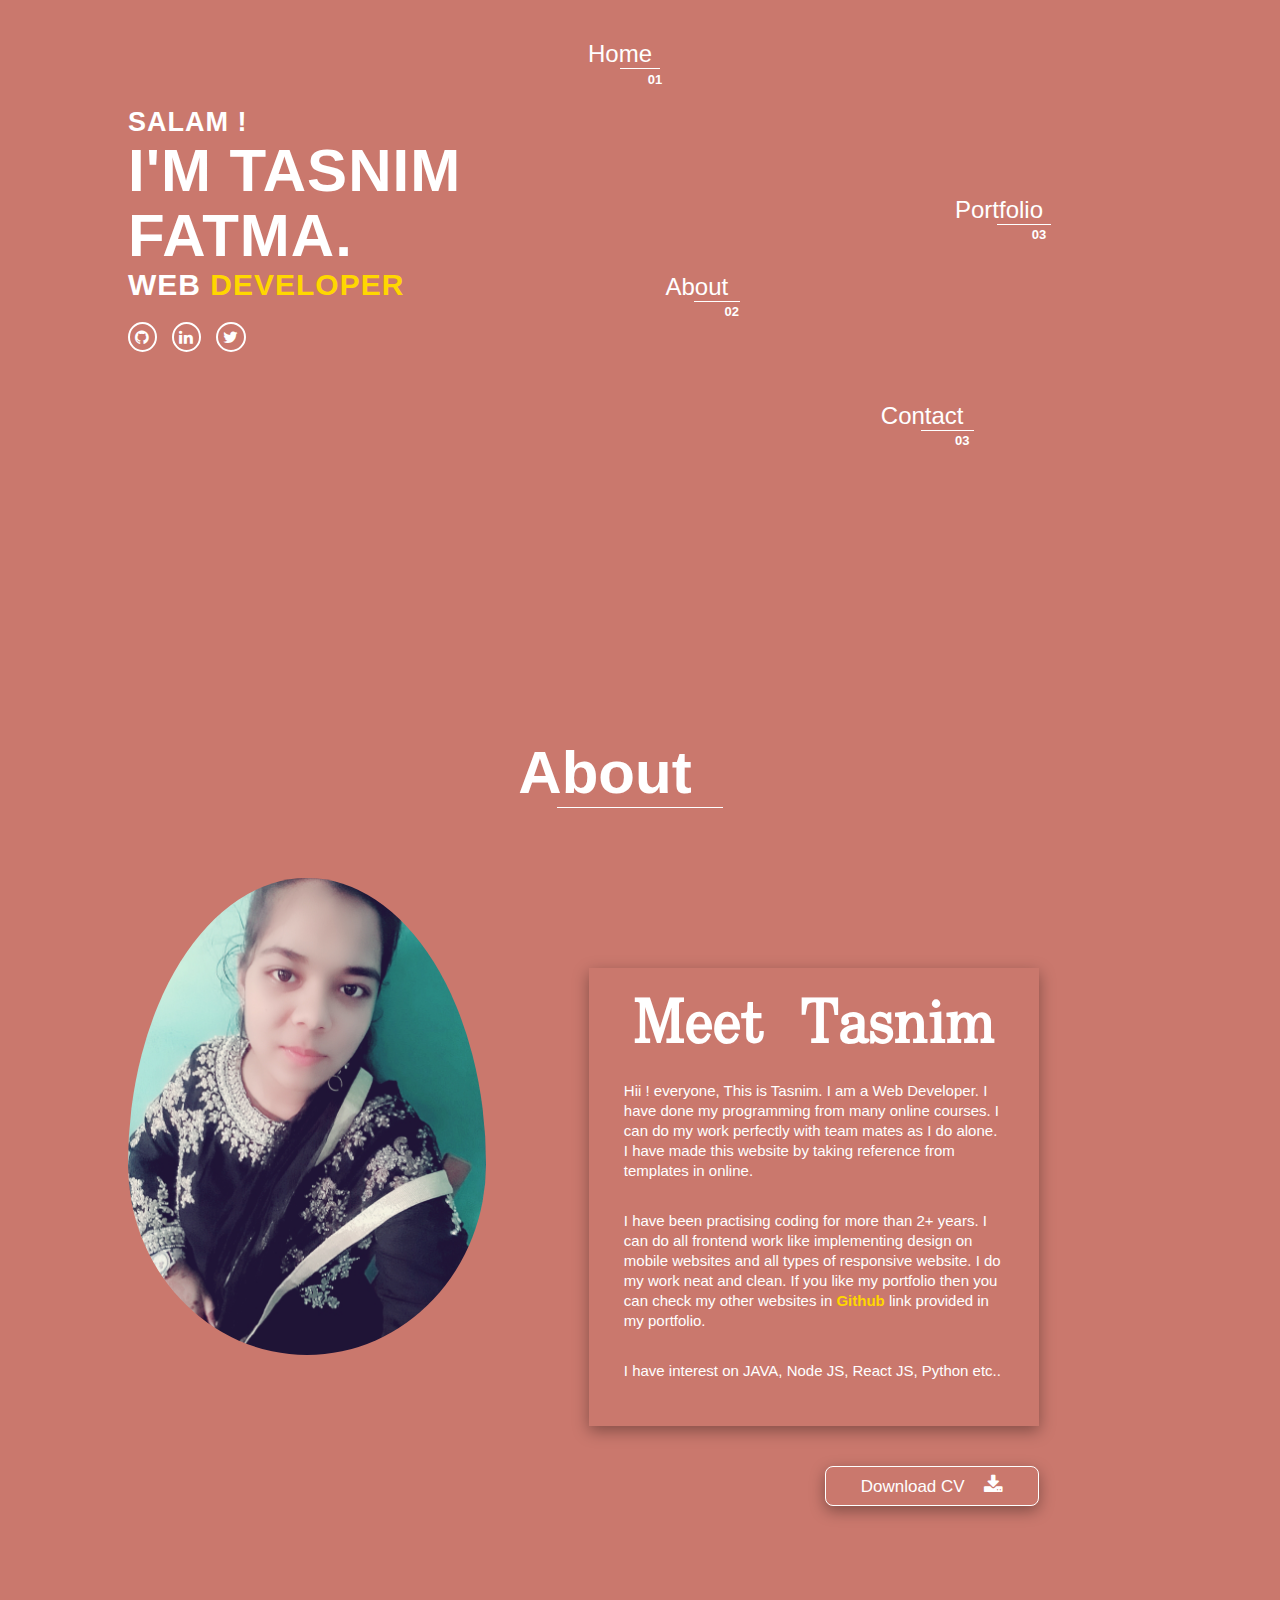
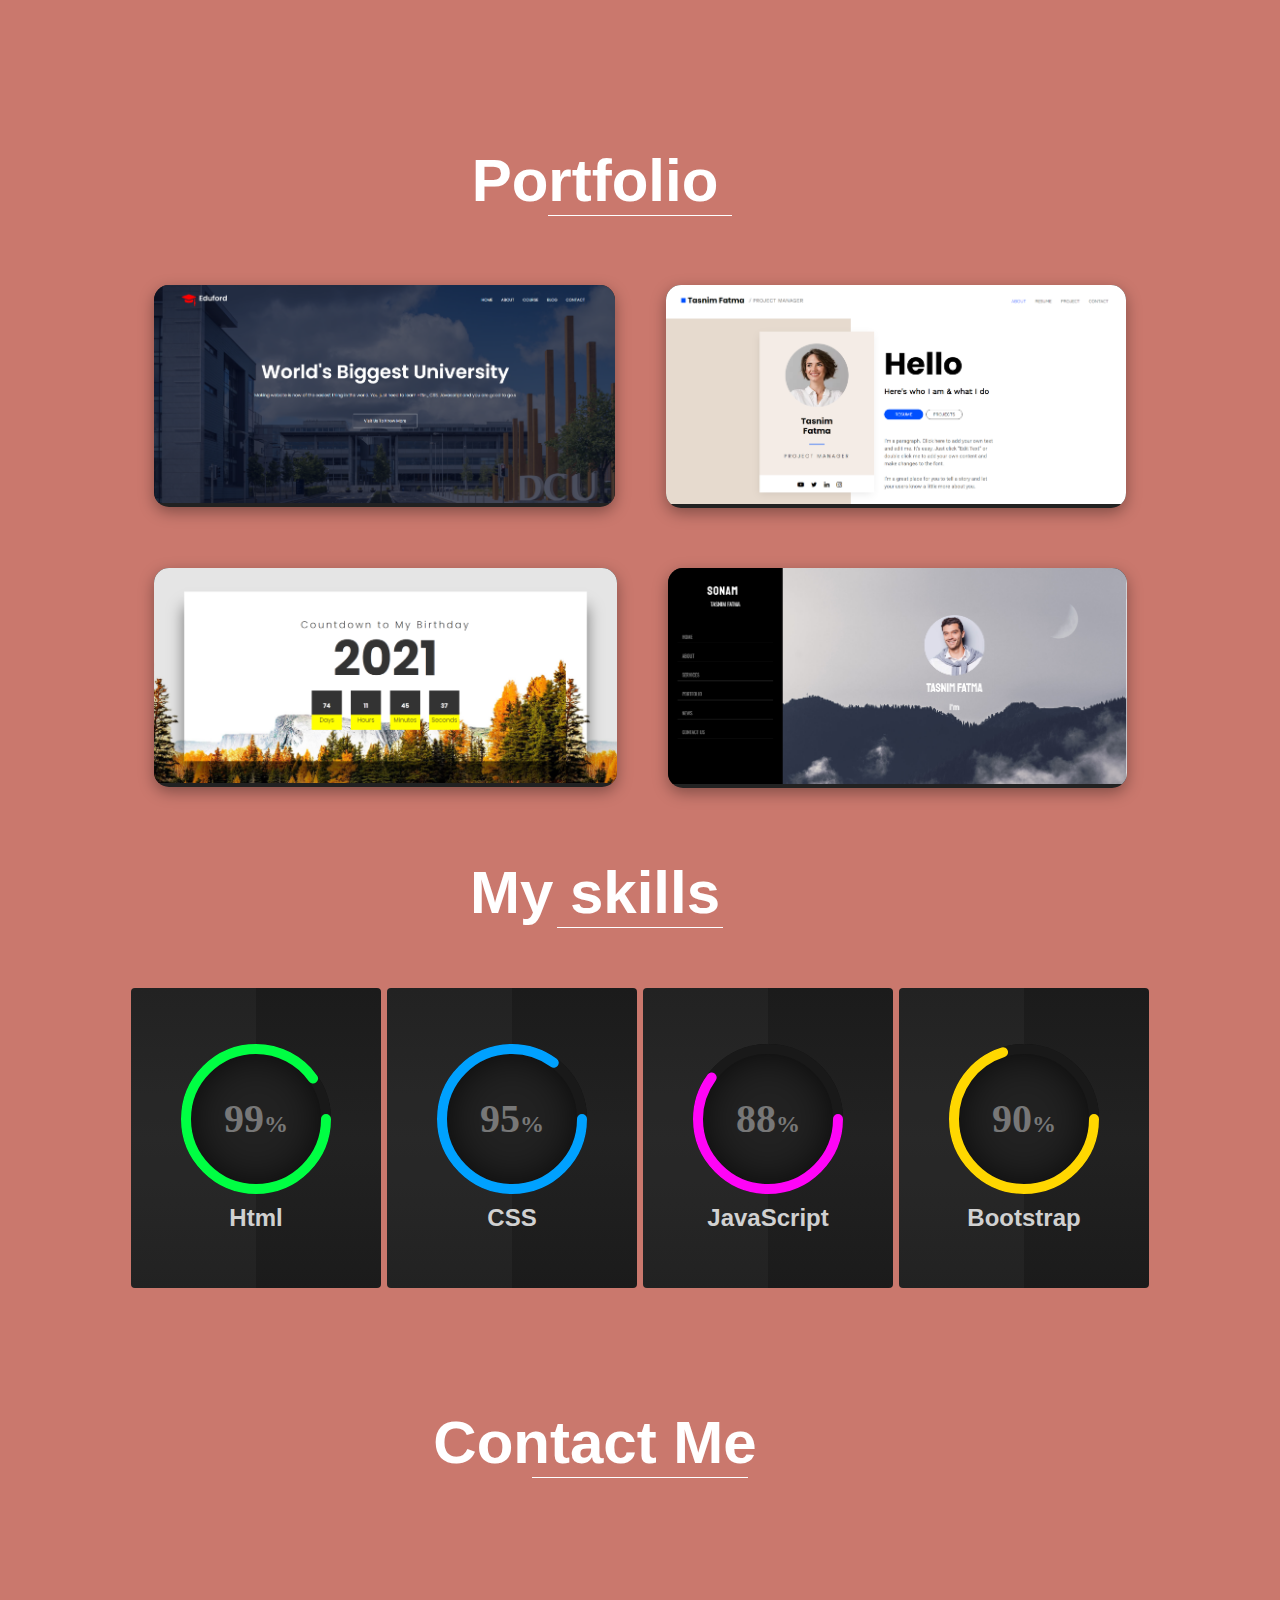
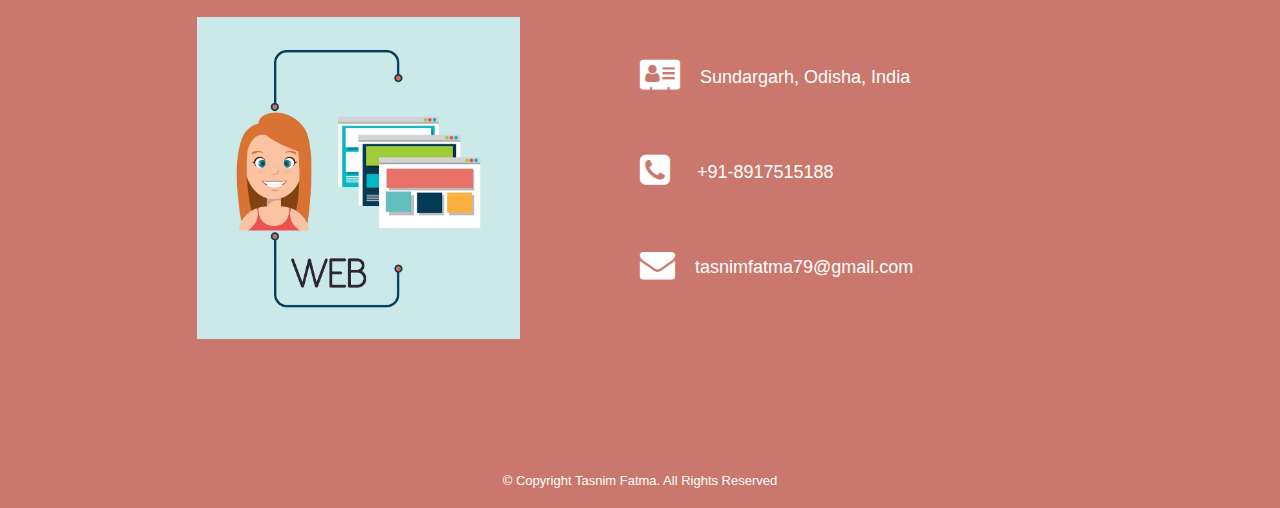
<file: index.html>
<!DOCTYPE html>
<html>
<head>
	<meta name="viewport" content="width=device-width">
	<meta charset="utf-8">
	<title>Tasnim Fatma</title>
	<link rel="stylesheet" href="style.css">
	<link rel="stylesheet" href="https://cdnjs.cloudflare.com/ajax/libs/font-awesome/4.7.0/css/font-awesome.min.css">
    <link href="https://fonts.googleapis.com/css2?family=Uchen&display=swap" rel="stylesheet">
    <!-- <script src="https://cdnjs.cloudflare.com/ajax/libs/jquery/1.10.1/jquery.min.js"></script>
    <script src="https://cdnjs.cloudflare.com/ajax/libs/moment.js/2.0.0/moment.min.js"></script>  -->
</head>
<body>

	<div class="banner" id="one">
       
       <div class="header">
        <div class="top">
            <p><a href="#one"> Home</a></p>
            <hr class="line">
            <h6>01</h6>
        </div>

        <div class="main">
           <div class="text">
               <h2>Salam !</h2>
               <h1>I'm Tasnim Fatma.</h1>
               <h3>Web <span> Developer</span></h3>

               <div class="icons">
               <i class="fa fa-github" onclick="window.open('https://github.com/TasnimFatma12')"></i>
               <i class="fa fa-linkedin" onclick="window.open('https://www.linkedin.com/in/tasnim-fatma-210520217/')"></i>
               <i class="fa fa-twitter" class="fa fa-github" onclick="window.open('https://twitter.com/TasnimFatma5')"></i>
           </div>
           </div> 

           <div class="about">
               <p> <a href="#two">About</a></p>
               <hr class="line1">
               <h6>02</h6>
           </div>


           <div class="work">
               <p> <a href="#three">Portfolio</a></p>
               <hr class="line2">
               <h6>03</h6>
           </div>

        </div>

       
        

          <div class="contact">
            <p><a href="#four">Contact</a></p>
               <hr class="line3">
               <h6>03</h6>
        </div>

 


    </div>



    </div>
<div class="creative">

    <div class="ag-lotus-block">
  <div class="ag-format-container">
    <div class="ag-lotus_box">
      <i class="js-lotus-sheet-1 ag-lotus_sheets ag-lotus_sheet-1"></i>
      <i class="js-lotus-sheet-2 ag-lotus_sheets ag-lotus_sheet-2"></i>
      <i class="js-lotus-sheet-3 ag-lotus_sheets ag-lotus_sheet-3"></i>
      <i class="js-lotus-sheet-4 ag-lotus_sheets ag-lotus_sheet-4"></i>
      <i class="js-lotus-sheet-5 ag-lotus_sheets ag-lotus_sheet-5"></i>
      <i class="js-lotus-sheet-6 ag-lotus_sheets ag-lotus_sheet-6"></i>
      <i class="js-lotus-sheet-7 ag-lotus_sheets ag-lotus_sheet-7"></i>
      <i class="js-lotus-sheet-8 ag-lotus_sheets ag-lotus_sheet-8"></i>
      <i class="js-lotus-sheet-9 ag-lotus_sheets ag-lotus_sheet-9"></i>
    </div>
  </div>
</div>
         
<!-- <div class="box3"></div> -->
        </div>
<!-- ------------------about page------------------ -->


<div class="second" id="two">
    <h1>About</h1>
         <hr class="line4">
    <div class="image">
        
        

         <div class="profile">
            <img src="my.jpg">
        </div>
            <div class="paragraph">
                <div class="para">
                <h2>Meet Tasnim</h2>
                <p>Hii ! everyone, This is Tasnim.  I am a Web Developer.  I have done my programming from many online courses.  I can do my work perfectly with team mates as I do alone. I have made this website by taking reference from templates in online.</p>
                <p>I have been practising coding for  more than 2+ years. I can do all frontend  work like implementing design on mobile websites and all types of responsive website. I do my work neat and clean. If you like my portfolio then you can check my other websites in <span>Github</span> link provided in my portfolio.</p>

                <p>I have interest on JAVA, Node JS, React JS, Python  etc..</p>
            </div>
            <div class="btn">
                <button onclick="window.open('Tasnim Fatma.pdf')">Download CV <i class="fa fa-download"></i></button>
            </div>
            </div>
        </div>

        

   



<!-- -------------------------work------------------- -->



<div class="mywork" id="three">
    
    <div class="bio">
        <h1>Portfolio</h1>
         <hr class="line5">
    </div>

    <div class="container1">
    <div class="row">
        <div class="col-md-4 col-sm-6">
            <div class="box">
                <img src="1.png">
                <div class="box-content">
                    <h3 class="title">Tasnim Fatma</h3>
                    <span class="post">Education Website</span>
                </div>
                <ul class="icon">
                    <li><i class="fa fa-link" onclick="window.open('one.html')"></i></li>
                </ul>
            </div>
        </div>
        <div class="col-md-4 col-sm-6">
            <div class="box">
                <img src="2.png">
                <div class="box-content">
                    <h3 class="title">Tasnim Fatma</h3>
                    <span class="post">Resume Website</span>
                </div>
                <ul class="icon">
                    <li><i class="fa fa-link" onclick="window.open('two.html')"></i></li>
                </ul>
            </div>
        </div>
    </div>





     <div class="move">
    <div class="row">
        <div class="col-md-4 col-sm-6">
            <div class="box">
                <img src="3.png">
                <div class="box-content">
                    <h3 class="title">Tasnim Fatma</h3>
                    <span class="post">Countdown Website</span>
                </div>
                <ul class="icon">
                    <li><i class="fa fa-link"  onclick="window.open('three.html')"></i></li>
                </ul>
            </div>
        </div>
        <div class="col-md-4 col-sm-6">
            <div class="box">
                <img src="4.png">
                <div class="box-content">
                    <h3 class="title">Tasnim Fatma</h3>
                    <span class="post">Personal Portfolio</span>
                </div>
                <ul class="icon">
                    <li><i class="fa fa-link" onclick="window.open('four.html')"></i></li>
                </ul>
            </div>
        </div>
    </div>
</div>
</div>
</div>
</div>



















<!-- ------------------skills------------------- -->

<div class="skills" id="three">

<div class="heading">
    <h1>My skills</h1>
    <hr class="line7">
</div>

<div class="bar">    

   <div class="container">
    <div class="card">
      <div class="box1">
        <div class="percent">
          <svg>
            <circle cx="70" cy="70" r="70"></circle>
            <circle cx="70" cy="70" r="70"></circle>
          </svg>
          <div class="number">
            <h2>99<span>%</span></h2>
          </div>
        </div>
        <h2 class="text1">Html</h2>
      </div>
    </div>
    <div class="card">
      <div class="box1">
        <div class="percent">
          <svg>
            <circle cx="70" cy="70" r="70"></circle>
            <circle cx="70" cy="70" r="70"></circle>
          </svg>
          <div class="number">
            <h2>95<span>%</span></h2>
          </div>
        </div>
        <h2 class="text1">CSS</h2>
      </div>
    </div>
    <div class="card">
      <div class="box1">
        <div class="percent">
          <svg>
            <circle cx="70" cy="70" r="70"></circle>
            <circle cx="70" cy="70" r="70"></circle>
          </svg>
          <div class="number">
            <h2>88<span>%</span></h2>
          </div>
        </div>
        <h2 class="text1">JavaScript</h2>
      </div>
    </div>

     <div class="card">
      <div class="box1">
        <div class="percent">
          <svg>
            <circle cx="70" cy="70" r="70"></circle>
            <circle cx="70" cy="70" r="70"></circle>
          </svg>
          <div class="number">
            <h2>90<span>%</span></h2>
          </div>
        </div>
        <h2 class="text1">Bootstrap</h2>
      </div>
    </div>
  </div> 
  </div>
  </div> 



<!-- ---------------------contact------------------ -->


<div class="meet" id="four">
    
    <div class="content">
        <h1>Contact Me</h1>
        <hr class="line6">

    <div class="round">
        <div class="image1">
            <img src="me.jpg">
    </div>

    <div class="info">
        <div class="locate">
           <i class="fa fa-address-card"></i>
           <p id="p">Sundargarh, Odisha, India</p> 
        </div>

        <div class="locate">
           <i class="fa fa-phone-square"></i>
           <p id="p1">+91-8917515188</p> 
        </div>


        <div class="locate">
           <i class="fa fa-envelope"></i>
           <p>tasnimfatma79@gmail.com</p> 
          </div>
          <!--  <div class="button">
               <a href="mailto:tasnimfatma79@gmail.com"> <button>Hire me</button></a>
           
        </div> -->
    </div>

    </div>
</div>
</div>

<!-- ------------------footer-------------------- -->

<div class="footer">
        <p>&copy; Copyright Tasnim Fatma. All Rights Reserved</p>
    </div>
</body>
</html>
</file>
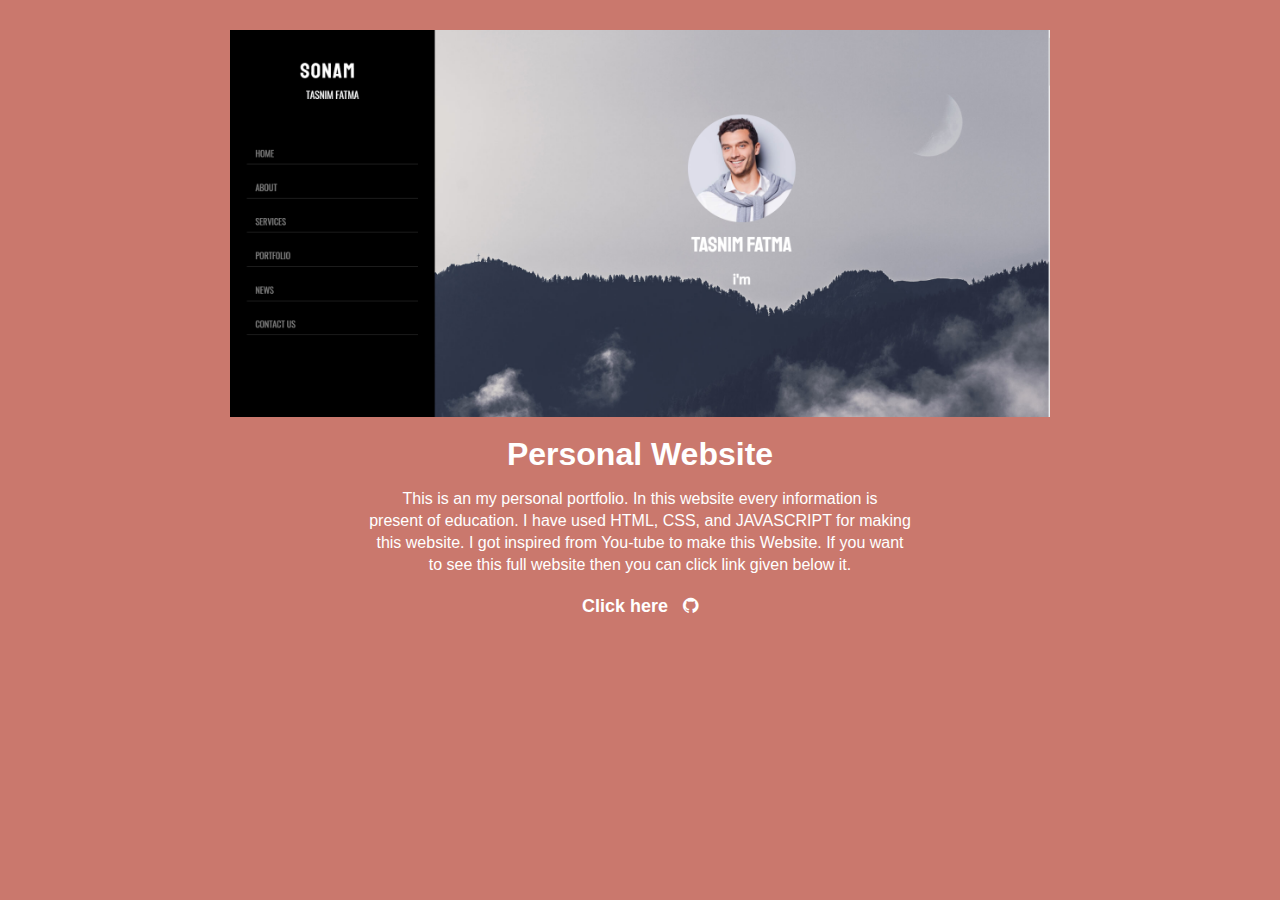
<file: four.html>
<!DOCTYPE html>
<html>
<head>
	<meta charset="utf-8">
	<title>Tasnim Fatma</title>
	<link rel="stylesheet" href="https://cdnjs.cloudflare.com/ajax/libs/font-awesome/4.7.0/css/font-awesome.min.css">

	<style>
	*{
		margin: 0;
		padding: 0;
		box-sizing: border-box;
	}
		
		.pic{
	width: 100%;
	height: 100vh;
	background-color: #CA786D;
	text-align: center;
}
.count{
	width: 80%;
	margin: auto;
	height: auto;
}
.count img{
	width: 80%;
	margin-top: 30px;
	height: auto;
}
.count h1{
	text-align: center;
	margin-top: 15px;
	color: #fff;
	font-family: sans-serif;
}
.count p{
	text-align: center;
	margin-top: 15px;
	font-size: 16px;
	line-height: 22px;
	color: #fff;
	font-family: sans-serif;
}
.count h5{
	font-size: 18px;
	font-family: sans-serif;
	margin-top: 20px;
	color: #fff;
}
.count h5 i{
	margin-left: 15px;
	cursor: pointer;
}




@media (max-width: 1100px){

.count img{
	width: 100%;
}
}



@media (max-width: 920px){

.count img{
	width: 100%;
	padding-top: 90px;
}
.count{
	width: 90%;
	margin: auto;
}
.count h1{
	font-size: 21px;
}
.count p{
	font-size: 13px;
}
}





@media (max-width: 700px){
	#br{
		display: none;
	}
}

	</style>
</head>
<body>


	<div class="pic" id="pic4">

    <div class="count">
        <img src="4.png">
        
        <h1>Personal Website</h1>

        <p>This is an my personal portfolio. In this website every information is<br id="br"> present of education. I have used HTML, CSS, and JAVASCRIPT for making<br id="br"> this website. I got inspired from You-tube to make this Website. If you want<br id="br"> to see this full website then you can click link given below it.</p>
        <h5>Click here<i class="fa fa-github" onclick="window.open('https://github.com/TasnimFatma12/creative-profile')"></i></h5>
    </div>
</div>

</body>
</html>
</file>
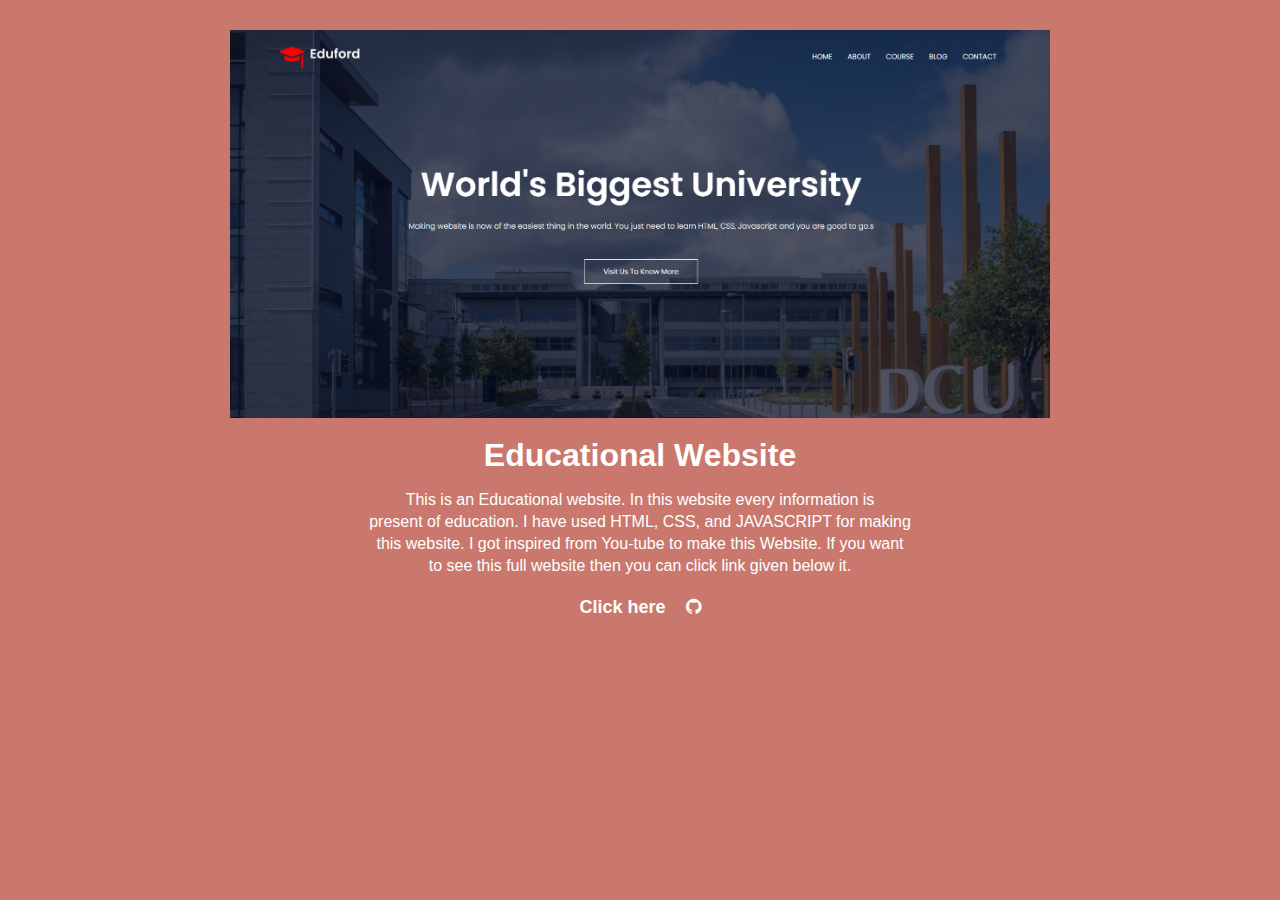
<file: one.html>
<!DOCTYPE html>
<html>
<head>
	<meta charset="utf-8">
	<title>Tasnim Fatma</title>
	<link rel="stylesheet" href="https://cdnjs.cloudflare.com/ajax/libs/font-awesome/4.7.0/css/font-awesome.min.css">

	<style>
	*{
		margin: 0;
		padding: 0;
		box-sizing: border-box;
	}
		
		.pic{
	width: 100%;
	height: 100vh;
	background-color: #CA786D;
	text-align: center;
}
.count{
	width: 80%;
	margin: auto;
	height: auto;
}
.count img{
	width: 80%;
	margin-top: 30px;
	height: auto;
}
.count h1{
	text-align: center;
	margin-top: 15px;
	color: #fff;
	font-family: sans-serif;
}
.count p{
	text-align: center;
	margin-top: 15px;
	font-size: 16px;
	line-height: 22px;
	color: #fff;
	font-family: sans-serif;
}
.count h5{
	font-size: 18px;
	font-family: sans-serif;
	margin-top: 20px;
	color: #fff;
}
.count h5 i{
	margin-left: 15px;
	cursor: pointer;
}




@media (max-width: 1100px){

.count img{
	width: 100%;
}
}



@media (max-width: 920px){

.count img{
	width: 100%;
	padding-top: 90px;
}
.count{
	width: 90%;
	margin: auto;
}
.count h1{
	font-size: 21px;
}
.count p{
	font-size: 13px;
}
}





@media (max-width: 700px){
	#br{
		display: none;
	}
}

	</style>
</head>
<body>


	<div class="pic" id="pic">
    <div class="pic-f">

        <div class="pic-f1"> 
        </div>
       
    </div>

    <div class="count">
        <img src="1.png">
        
        <h1>Educational Website</h1>

        <p>This is an Educational website. In this website every information is<br id="br"> present of education. I have used HTML, CSS, and JAVASCRIPT for making<br id="br"> this website. I got inspired from You-tube to make this Website. If you want<br id="br"> to see this full website then you can click link given below it.</p>
        <h5>Click here <i class="fa fa-github" onclick="window.open('https://github.com/TasnimFatma12/Eduford')"></i></h5>
    </div>
</div>

</body>
</html>
</file>
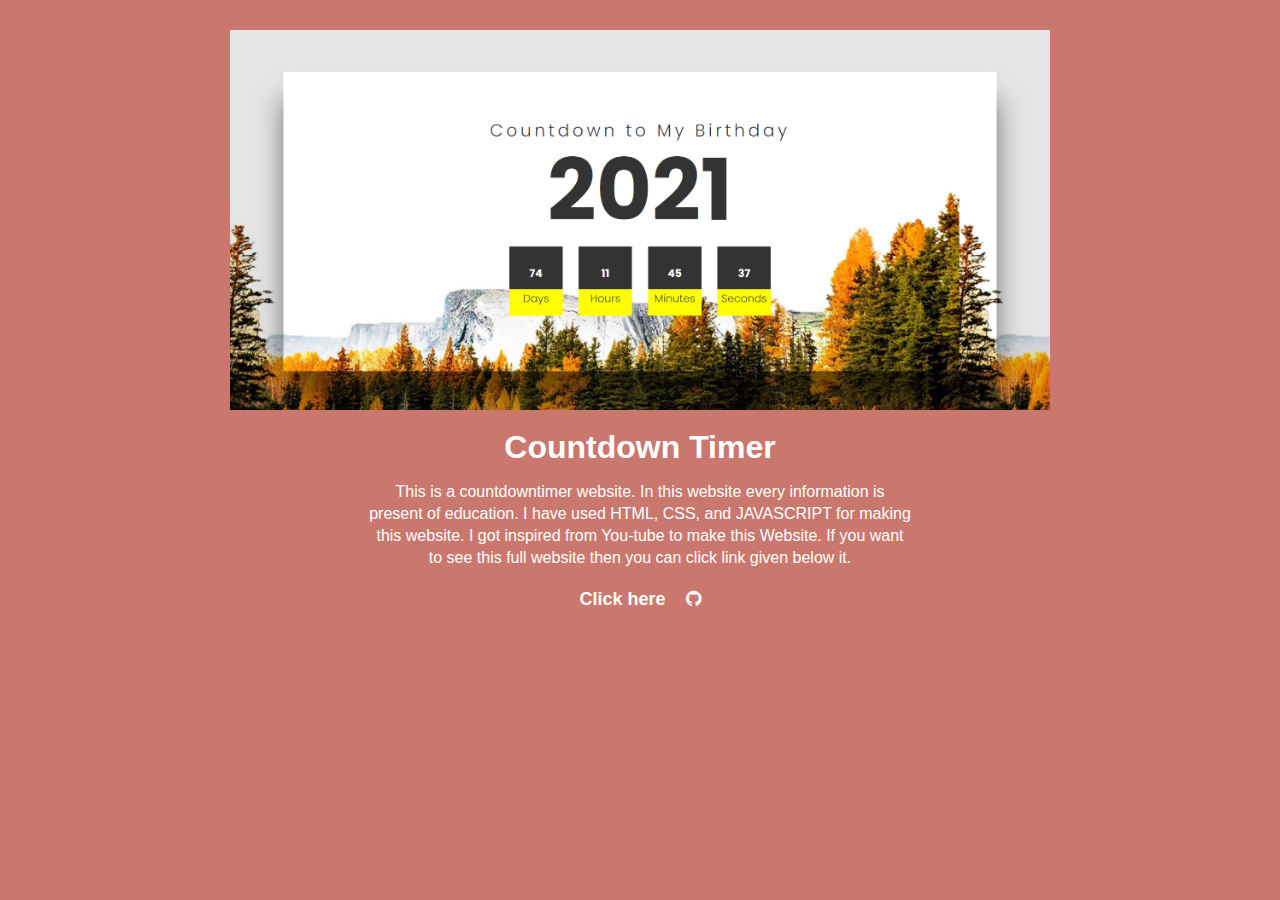
<file: three.html>
<!DOCTYPE html>
<html>
<head>
	<meta charset="utf-8">
	<title>Img3</title>
	<link rel="stylesheet" href="https://cdnjs.cloudflare.com/ajax/libs/font-awesome/4.7.0/css/font-awesome.min.css">

	<style>
	*{
		margin: 0;
		padding: 0;
		box-sizing: border-box;
	}
		
		.pic{
	width: 100%;
	height: 100vh;
	background-color: #CA786D;
	text-align: center;
}
.count{
	width: 80%;
	margin: auto;
	height: auto;
}
.count img{
	width: 80%;
	margin-top: 30px;
	height: auto;
}
.count h1{
	text-align: center;
	margin-top: 15px;
	color: #fff;
	font-family: sans-serif;
}
.count p{
	text-align: center;
	margin-top: 15px;
	font-size: 16px;
	line-height: 22px;
	color: #fff;
	font-family: sans-serif;
}
.count h5{
	font-size: 18px;
	font-family: sans-serif;
	margin-top: 20px;
	color: #fff;
}
.count h5 i{
	margin-left: 15px;
	cursor: pointer;
}





@media (max-width: 1100px){

.count img{
	width: 100%;
}
}



@media (max-width: 920px){

.count img{
	width: 100%;
	padding-top: 90px;
}
.count{
	width: 90%;
	margin: auto;
}
.count h1{
	font-size: 21px;
}
.count p{
	font-size: 13px;
}
}





@media (max-width: 700px){
	#br{
		display: none;
	}
}

	</style>
</head>
<body>


	<div class="pic" id="pic3">
    <div class="count">
        <img src="3.png">
        
        <h1>Countdown Timer</h1>

        <p>This is a countdowntimer website. In this website every information is<br id="br"> present of education. I have used HTML, CSS, and JAVASCRIPT for making<br id="br"> this website. I got inspired from You-tube to make this Website. If you want<br id="br"> to see this full website then you can click link given below it.</p>
        <h5>Click here <i class="fa fa-github" onclick="window.open('https://github.com/TasnimFatma12/countdown-timer')"></i></h5>
    </div>
</div>

</body>
</html>
</file>
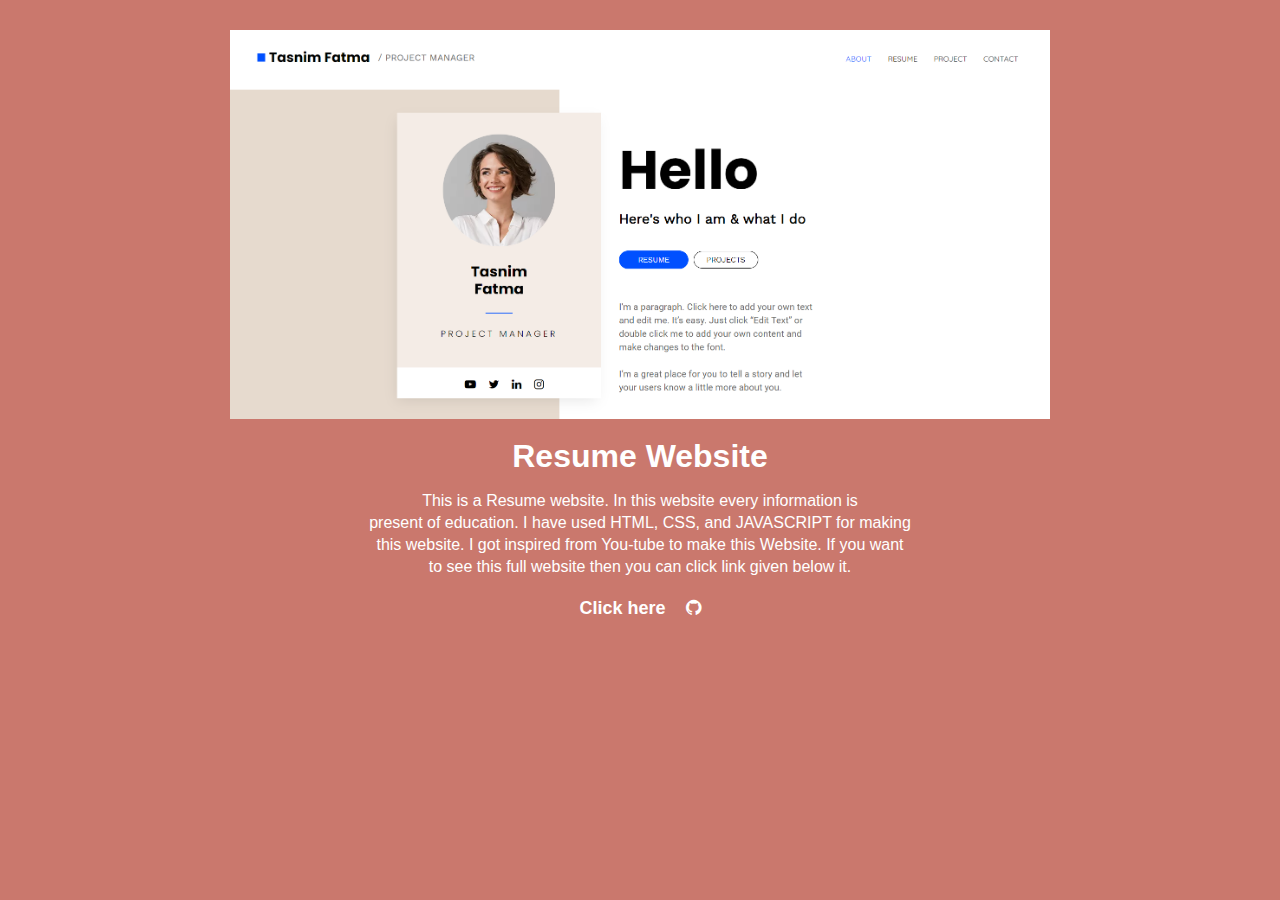
<file: two.html>
<!DOCTYPE html>
<html>
<head>
	<meta charset="utf-8">
	<title>Tasnim Fatma</title>
	<link rel="stylesheet" href="https://cdnjs.cloudflare.com/ajax/libs/font-awesome/4.7.0/css/font-awesome.min.css">

	<style>
	*{
		margin: 0;
		padding: 0;
		box-sizing: border-box;
	}
		
		.pic{
	width: 100%;
	height: 100vh;
	background-color: #CA786D;
	text-align: center;
}
.count{
	width: 80%;
	margin: auto;
	height: auto;
}
.count img{
	width: 80%;
	margin-top: 30px;
	height: auto;
}
.count h1{
	text-align: center;
	margin-top: 15px;
	color: #fff;
	font-family: sans-serif;
}
.count p{
	text-align: center;
	margin-top: 15px;
	font-size: 16px;
	line-height: 22px;
	color: #fff;
	font-family: sans-serif;
}
.count h5{
	font-size: 18px;
	font-family: sans-serif;
	margin-top: 20px;
	color: #fff;
}
.count h5 i{
	margin-left: 15px;
	cursor: pointer;
}





@media (max-width: 1100px){

.count img{
	width: 100%;
}
}



@media (max-width: 920px){

.count img{
	width: 100%;
	padding-top: 90px;
}
.count{
	width: 90%;
	margin: auto;
}
.count h1{
	font-size: 21px;
}
.count p{
	font-size: 13px;
}
}





@media (max-width: 700px){
	#br{
		display: none;
	}
}

	</style>
</head>
<body>


	<div class="pic" id="pic2">
    

    <div class="count">
        <img src="2.png">
        
        <h1>Resume Website</h1>

        <p>This is a Resume website. In this website every information is<br id="br"> present of education. I have used HTML, CSS, and JAVASCRIPT for making<br id="br"> this website. I got inspired from You-tube to make this Website. If you want<br id="br"> to see this full website then you can click link given below it.</p>
        <h5>Click here <i class="fa fa-github" onclick="window.open('https://github.com/TasnimFatma12/A-wix')"></i></h5>
    </div>
</div>

</body>
</html>
</file>
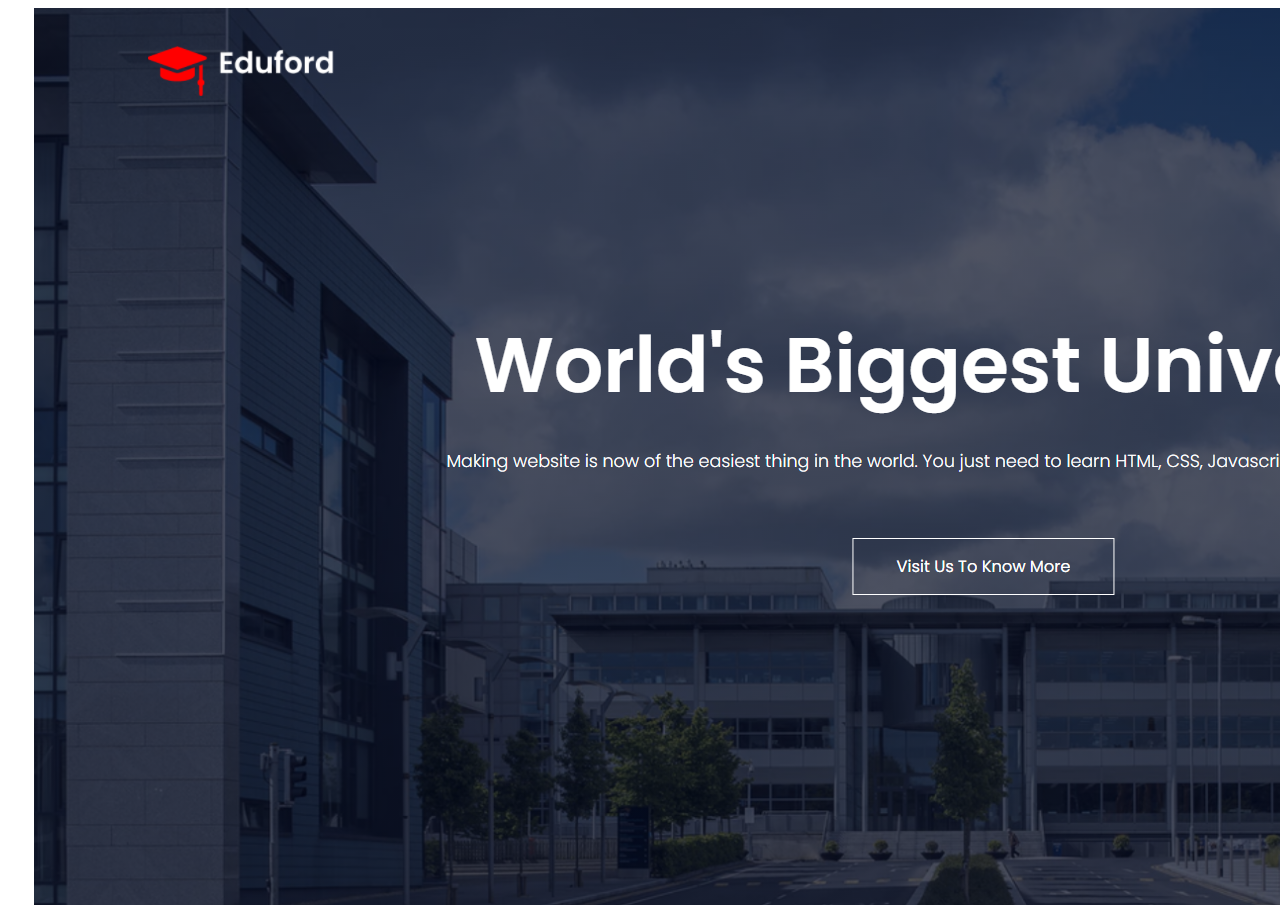
<file: work.html>
<!DOCTYPE html>
<html>
<head>
  <meta charset="utf-8">
  <title></title>

  <style>
    
    .row{
  display: flex;
  justify-content: space-around; 
  align-items: center;
  width: 100%;
}
 
.rowf1{
   width: 50%;
  margin: 20px 13px 0px 13px;
   position: relative;
}
.rowf1 img{
  width: 100%;  
  box-shadow: rgba(0, 0, 0, 0.35) 0px 5px 15px;
  border-radius: 20px;
  height: 350px; 
  cursor: pointer; 
       transition: 0.5s; 
} 
.overlay {
  position: absolute;
  top: 0;
  bottom: 0;
  left: 0;
  right: 0;
  height: 99%;
  width: 100%;
  border-radius: 20px;
  opacity: 0;
  transition: .5s ease;
  cursor: pointer;
  background-color: rgba(0,0,0, 0.7);
}
.overlay2 {
  position: absolute;
  top: 0;
  bottom: 0;
  left: 0;
  right: 0;
  height: 99%;
  width: 100%;
  border-radius: 20px;
  opacity: 0;
  transition: .5s ease;
  cursor: pointer;
  background-color: rgba(0,0,0, 0.7);
}
.overlay3 {
  position: absolute;
  top: 0;
  bottom: 0;
  left: 0;
  right: 0;
  height: 99%;
  width: 100%;
  border-radius: 20px;
  opacity: 0;
  transition: .5s ease;
  cursor: pointer;
  background-color: rgba(0,0,0, 0.7);
}
.overlay4 {
  position: absolute;
  top: 0;
  bottom: 0;
  left: 0;
  right: 0;
  height: 99.5%;
  width: 100%;
  border-radius: 20px;
  opacity: 0;
  transition: .5s ease;
  cursor: pointer;
  background-color: rgba(0,0,0, 0.7);
}
.rowf1:hover .overlay{
  opacity: 1;
}
  </style>
</head>
<body>

    <div class="row">

      <div class="rowf1">
        <img src="2.png">
        <div class="overlay" onclick="show4()">
          <div class="text">PERSONAL WEBSITE</div>
        </div>
      </div>

      <div class="rowf2">
         <img src="1.png">
        <div class="overlay2" onclick="show3()">
          <div class="text">REGISTRATION FORM</div>
        </div>
      </div> 

    </div>

</body>
</html>
</file>
<file: style.css>
@import url('https://fonts.googleapis.com/css2?family=Yesteryear&display=swap');

*{
	margin: 0;
	padding: 0;
	box-sizing: border-box;
}
::selection {
        color: #000;
        background: #fff;
}


.banner{
	height: auto;
	width: 100%;
	padding-bottom: 160px;
	background: #CA786D;
}
.header{
	width: 80%;
	margin: auto;
	height: áut;
}
.top{
	width: 100%;
	height: auto;
	text-align: center;
	padding-top: 40px;
}
.top p a{
	font-size: 24px;
	color: #fff;
	text-decoration: none;
	text-decoration: none;
	margin-right: 40px;
	font-family: sans-serif;
}
.line{
	height: 0.5px;
	border: none;
	margin: auto;
	width: 4%;
	background: #fff;
}
.top h6{
	margin-left: 30px;
	font-size: 13px;
	font-family: sans-serif;
	color: #fff;
	margin-top: 3px;
}

.main{
	width: 100%;
	height: auto;
	display: flex;
	align-items: center;
	justify-content: space-between;
}
.text{
	width: 40%;
	height: auto;
	display: block;
	margin-top: 13%;
}
.text h1{
	color: #fff;
	font-size: 60px;
	line-height: 65px;
	font-family: sans-serif;
}
.text h2{
	color: #fff;
	font-family: sans-serif;
}
.text h3{
	color: #fff;
	font-size: 30px;
	font-family: sans-serif;
}
.text span{
	color: gold;
}
.icons{
	display: flex;
	margin-top: 20px;
}
.icons i{
	font-size: 16px;
	border: 2px solid #fff;
	border-radius: 50%;
	padding: 5px;
	cursor: pointer;
	color: #fff;
	margin: 0 15px 0 0;
}
.about{
	width: 35%;
	height: auto;
	text-align: center;
	display: block;
	margin-top: 15%;
}
.about p a{
	font-size: 24px;
	color: #fff;
	margin-right: 40px;
	text-decoration: none;
	font-family: sans-serif;
}
.line1{
	height: 0.5px;
	border: none;
	margin: auto;
	width: 13%;
	background: #fff;
}
.about h6{
	margin-left: 30px;
	font-size: 13px;
	font-family: sans-serif;
	color: /*#fff*/ #fff;
	margin-top: 3px;
}

.work{
	width: 25%;
	height: auto;
	text-align: center;
	display: block;
}

.work p a{
	text-decoration: none;
	font-size: 24px;
	color: #fff;
	margin-right: 50px;
	font-family: sans-serif;
}
.line2{
	height: 0.5px;
	border: none;
	margin: auto;
	width: 21%;
	background: /*#F08080;*/ #fff;
}
.work h6{
	margin-left: 30px;
	font-size: 13px;
	font-family: sans-serif;
	color: /*#F08080*/ #fff;
	margin-top: 3px;
}


.contact{
	width: 100%;
	height: auto;
	display: block;
	margin-top: 50px;
	text-align: center;
	padding-left: 60%;
}

.contact p a{
	font-size: 24px;
	text-decoration: none;
	color: #fff;
	margin-right: 50px;
	font-family: sans-serif;
}
.line3{
	height: 0.5px;
	border: none;
	margin: auto;
	width: 13%;
	background: #fff;
}
.contact h6{
	margin-left: 30px;
	font-size: 13px;
	font-family: sans-serif;
	color: #fff;
	margin-top: 3px;
}

.footer{
	width: 100%;
	height: auto;
	background: /*#F08080*/ #CA786D;
	padding-bottom: 20px;
}
.footer p{
	font-size: 13px;
	text-align: center;
	color: #fff;
	font-family: sans-serif;
}






.creative {
  height: auto;
  /*display: flex;
  justify-content: center;
  align-items: center;*/
}










@media (max-width: 730px){
.about{
	width: 40%;
	height: auto;
	display: block;
	padding-left: 120px;
	margin-top: 230px;
}
.about p{
	margin-right: ;
}
.line1{
	width: 32%;
}
.text h1{
	font-size: 40px;
	line-height: 65px;
	font-family: sans-serif;
}
.text h2{
}
.text h3{
	color: #fff;
	font-size: 20px;
	font-family: sans-serif;
}
}




/*------------------------about-------------------*/

.second{
	height: auto;
	width: 100%;
	/*background-image: url(bg.jpg);
	background-size: cover;
	background-repeat: no-repeat;*/
	background: /*#9A7B4F #560A0C*/ /*#F08080*/ #CA786D;
}
.image{
	width: 80%;
	margin: auto;
	height: auto;
	padding-bottom: 80px;
	padding-top: 30px;
	display: flex;
	justify-content: space-between;
}
.second h1{
	color: #fff;
	text-align: center;
	margin-right: 70px;
	font-size: 60px;
	padding-top: 130px;
	font-family: sans-serif;
}
.line4{
	height: 0.5px;
	border: none;
	margin: auto;
	width: 13%;
	background: #fff;
}
.profile{
	width: 35%;
	height: auto;
	margin-top: 40px;
}
.profile img{
	width: 100%;
	-webkit-border-radius: 63px 63px 63px 63px / 108px 108px 72px 72px;
  border-radius: 50% 50% 50% 50% / 60% 60% 40% 40%;
}
.paragraph{
	width: 55%;
	height: 100%;
	
}
.para{
	width: 80%;
	display: block;
	background: transparent;
	margin-top: 130px;
	padding-bottom: 15px;
	box-shadow: rgba(0, 0, 0, 0.35) 0px 5px 15px;
	/*border: 2px solid #fff;*/
}
.para h2{
	color: #fff;
	font-family: 'Uchen', serif;
	text-align: center;
	font-size: 60px;
}
.para p{
	font-family: sans-serif;
	font-size: 15px;
	line-height: 20px;
	margin-bottom: 30px;
	padding: 0 35px;
	color: #fff;
}
.para p span{
	font-weight: bold;
	color: gold;
}
.btn{
	text-align: right;
	width: 60%;
	margin: auto;
	margin-top: 40px;
	height: auto;
}
.btn button{
	padding: 8px 35px;
	background: transparent;
	color: #fff;
	font-size: 17px;
	border: 1px solid #fff;
	cursor: pointer;
	transition: 0.5s;
	border-radius: 8px;
	font-family: sans-serif;
	box-shadow: rgba(0, 0, 0, 0.35) 0px 5px 15px;
}
.btn button:hover{
	box-shadow: 0 0 10px #fff, 0 0 40px #fff, 0 0 80px #fff;
}
.btn i{
	color: #fff;
	font-size: 20px;
	margin-left: 15px;
}





@media (max-width: 1000px){
	.image{
	width: 90%;
}
.profile{
	width: 45%;
	height: 70vh;
}
.paragraph{
	width: 45%;
}
.para{
	width: 95%;
}
.para h2{
	font-size: 40px;
}
}



@media (max-width: 900px){
	.image{
	width: 90%;
}
.profile{
	width: 45%;
	height: 70vh;
}
.paragraph{
	width: 50%;
}
.para{
	width: 100%;
}
}



@media (max-width: 800px){
	.image{
		display: block;
		text-align: center;
	}
	.profile{
		width: 80%;
		margin: auto;
		padding-top: 60px;
	}
	.profile img{
		width: 80%;
	}
	.paragraph{
		width: 80%;
		margin: auto;
	}
	.para{
		margin-top: 180px;
	}
	.btn{
	text-align: center;
	width: 80%;
}
.second h1{
	margin-right: 7px;
}
}

@media (max-width: 650px){
	.para{
		margin-top: 0;
	}
	.profile{
		padding-top: 20px;
	}
}








/*--------------------portfolio------------------------*/


.mywork{
	width: 100%;
	height: auto;
	padding-bottom: 70px;
	background: /*#F08080*/ #CA786D;
}
.bio{
	width: 80%;
	margin: auto;
	height: auto;
	padding-top: 30px;
	margin-bottom: 70px;
}
.bio h1{
	color: #fff;
	text-align: center;
	margin-right: 90px;
	font-size: 60px;
	font-family: sans-serif;
}
.line5{
	height: 0.5px;
	border: none;
	margin: auto;
	width: 18%;
	background: #fff;
}
.move{
	margin-top: 60px;
}

.row{
    width: 80%;
    margin: auto;
    height: auto;
    display: flex;
    justify-content: space-around;
}

.box{
    background-color: #222;
    font-family: 'Open Sans', sans-serif;
    overflow: hidden;
    position: relative;
    width: 90%;
    cursor: pointer;
    border-radius: 15px;
    margin: auto;
    box-shadow: rgba(0, 0, 0, 0.35) 0px 5px 15px;
}
.box:before,
.box:after{
    content: '';
    background: #ff7b08;
    width: 10px;
    height: 90%;
    box-shadow: 15px 0 0 #ff7b08;
    transform: skewY(50deg);
    position: absolute;
    bottom: -100%;
    left: 5px;
    z-index: 1;
    transition: all 0.45s ease;
}
.box:after{
    box-shadow: -15px 0 0 #ff7b08;
    left:auto;
    right: 5px;
    bottom: auto;
    top: -100%;
}
.box:hover:before{ bottom: -10px; }
.box:hover:after{ top: -10px; }
.box img{
    width: 100%;
    height: 100%;
    transition: all 0.45s;
}
.box:hover img{
    opacity: 0.3;
    filter: grayscale(90%);
}
.box .box-content{
    color: #fff;
    text-align: center;
    width: 100%;
    padding: 0 30px;
    opacity: 0;
    transform: translateX(-50%) translateY(-50%);
    position: absolute;
    top: 50%;
    left: 50%;
    transition: all 0.45s ease;
}
.box:hover .box-content{ opacity: 1; }
.box .title{
    font-size: 23px;
    font-weight: 800;
    letter-spacing: 1px;
    text-transform: uppercase;
    margin: 0 0 2px;
}
.box .post{
    color: #ff7b08;
    font-size: 16px;
    text-transform: capitalize;
}
.box .icon{
    padding: 0;
    margin: 0;
    list-style: none;
    opacity: 0;
    transform: translateX(-50%) rotateX(90deg);
    transform-origin: bottom center;
    position: absolute;
    left: 50%;
    bottom: 10px;
    transition: all 0.3s ease;
}
.box:hover .icon{
    opacity: 1;
    transform: translateX(-50%) rotateX(0);
}
.box .icon li{
    display: inline-block;
    margin: 0 2px;
}
.box .icon li i{
    color: #fff;
    background-color: #ff7b08;
    font-size: 14px;
    text-align: center;
    line-height: 35px;
    height: 35px;
    width: 35px;
    border-radius: 50%;
    display: block;
    transition: all 0.3s;
}
.box .icon li  i:hover{
    color: #ff7b08;
    background-color: #fff;
}
@media only screen and (max-width:990px){
    .box { margin: 0 0 30px; }

    .row{
    	width: 90%;
    	display: block;
    	margin: auto;
    }
    .box{
    	width: 100%;
    }
}

@media (max-width: 700px){
	.bio{
		width: 100%;
	}
	.bio h1{
		margin-right: 0;
	}
}


/*----------------------------contact--------------*/

.meet{
	height: auto;
	padding-bottom: 60px;
	width: 100%;
	background: /*#F08080*/ #CA786D;
}
.content{
	width: 80%;
	margin: auto;
	height: auto;
	padding-top: 30px;
	margin-bottom: 70px;
}
.content h1{
	color: #fff;
	text-align: center;
	margin-right: 90px;
	font-size: 60px;
	font-family: sans-serif;
}
.line6{
	height: 0.5px;
	border: none;
	margin: auto;
	width: 21%;
	background: #fff;
}
.round{
	width: 100%;
	height: auto;
	display: flex;
	justify-content: space-between;
}
.image1{
	margin-top: 50px;
	text-align: center;
	width: 35%;
	height: auto;
}
.image1 img{
	margin-top: 90px;
	width: 80%;
	/*height: 65%;
	border-radius: 50%;*/
}

.info{
	width: 50%;
	display: block;
	height: auto;
	margin-top: 50px;
	padding-top: 130px;
}
.locate{
	display: flex;
}
.locate i{
	/*border-radius: 50%;
	background: #fff;*/
	font-size: 35px;
	margin-right: 20px;
	margin-bottom: 60px;
	color: #fff;
}
.locate p{
	font-size: 18px;
	color: #fff;
	margin-top: 8px;
	line-height: 24px;
	font-family: sans-serif;
}
#p{
	font-size: 18px;
	color: #fff;
	line-height: 24px;
	font-family: sans-serif;
}
#p1{
	font-size: 18px;
	margin-left: 7px;
	color: #fff;
	line-height: 24px;
	font-family: sans-serif;
}
.button a button{
	padding: 9px 40px;
	background: transparent;
	border: 1px solid #fff;
	color: #fff;
	text-decoration: none;
	outline: none;
	cursor: pointer;
	border-radius: 20px;
	box-shadow: 0 0 10px #fff, 0 0 40px #fff, 0 0 80px #fff;
}





@media (max-width: 1300px){
.image1{
	width: 45%;
}
.image1 img{
	width: 70%;
	height: auto;
}
}


@media (max-width: 1100px){
.image1{
	width: 45%;
}
.image1 img{
	width: 80%;
	height: auto;
}
}

@media (max-width: 950px){
.image1{
	width: 45%;
}
.image1 img{
	width: 80%;
	height: auto;
	margin-top: 120px;
}
}


@media (max-width: 800px){
.image1{
	width: 50%;
}
.image1 img{
	height: auto;
	width: 80%;
}
}

@media (max-width: 700px){
.image1{
	width: 90%;
	margin: auto;
}
.image1 img{
	width: 70%;
	height: auto;
}
.round{
	display: block;
}
.info{
	width: 80%;
	margin: auto;
}
.content{
	width: 100%;
}
.content h1{
	margin-right: 0px;
	font-size: 60px;
}
}




/*---------------------skill----------------------*/

.skills{
	width: 100%;
	height: auto;
	padding-bottom: 90px;
	background: #CA786D;
}
.heading h1{
	color: #fff;
	text-align: center;
	margin-right: 90px;
	font-size: 60px;
	font-family: sans-serif;
}
.line7{
	height: 0.5px;
	border: none;
	margin: auto;
	width: 13%;
  background: #fff;
}
.bar{
	width: 80%;
	height: auto;
	margin-top: 70px;
  margin: auto;
	display: flex;
  justify-content: center;
  align-items: center;
	padding-top: 60px;
}

.container {
  position: relative;
  width: 100%;
  display: flex;
  justify-content: space-around;
}

.container .card {
  position: relative;
  width: 250px;
  background: linear-gradient(0deg, #1b1b1b, #222, #1b1b1b);
  display: flex;
  justify-content: center;
  align-items: center;
  height: 300px;
  border-radius: 4px;
  text-align: center;
  overflow: hidden;
  transition: 0.5s;
}

.container .card:hover {
  transform: translateY(-10px);
  box-shadow: 0 15px 35px rgba(0, 0, 0, 0.5);
}

.container .card:before {
  content: '';
  position: absolute;
  top: 0;
  left: -50%;
  width: 100%;
  height: 100%;
  background: rgba(255, 255, 255, 0.03);
  pointer-events: none;
  /*z-index: 1;*/
}

.percent {
  position: relative;
  width: 150px;
  height: 150px;
  border-radius: 50%;
  box-shadow: inset 0 0 50px #000;
  background: #222;
  /*z-index: 10;*/
}

.percent .number {
  position: absolute;
  top: 0;
  left: 0;
  width: 100%;
  height: 100%;
  display: flex;
  justify-content: center;
  align-items: center;
  border-radius: 50%;
}

.percent .number h2 {
  color: #777;
  font-weight: 700;
  font-size: 40px;
  transition: 0.5s;
}

.card:hover .percent .number h2 {
  color: #fff;
  font-size: 60px;
}

.percent .number h2 span {
  font-size: 24px;
  color: #777;
}

.card:hover .percent .number h2 span {
  color: #fff;
  transition: 0.5s;
}

.text {
  position: relative;
  color: #777;
  margin-top: 20px;
  font-weight: 700;
  font-size: 18px;
  letter-spacing: 1px;
  text-transform: uppercase;
  transition: 0.5s;
}

.card:hover .text {
  color: #fff;
}

svg {
  position: relative;
  width: 150px;
  height: 150px;
  z-index: 1000;
}

svg circle {
  width: 100%;
  height: 100%;
  fill: none;
  stroke: #191919;
  stroke-width: 10;
  stroke-linecap: round;
  transform: translate(5px, 5px);
}

svg circle:nth-child(2) {
  stroke-dasharray: 440;
  stroke-dashoffset: 440;
}
.text1{
	font-family: sans-serif;
	color: #d0d0d0;
	margin-top: 10px;
}

.card:nth-child(1) svg circle:nth-child(2) {
  stroke-dashoffset: calc(440 - (440 * 90) / 100);
  stroke: #00ff43;
}

.card:nth-child(2) svg circle:nth-child(2) {
  stroke-dashoffset: calc(440 - (440 * 85) / 100);
  stroke: #00a1ff;
}
.card:nth-child(3) svg circle:nth-child(2) {
  stroke-dashoffset: calc(440 - (440 * 60) / 100);
  stroke: #ff04f7;
}

.card:nth-child(4) svg circle:nth-child(2) {
  stroke-dashoffset: calc(440 - (440 * 70) / 100);
  stroke: gold;
}

@media (max-width: 991px) {
  .container {
    width: 100%;
    flex-direction: column;
  }

  .container .card {
    margin: 20px auto;
    width: 250px;
    height: 300px;
  }
}


@media (max-width: 700px){
	.heading h1{
	margin-right: 0px;
}
.line7{
	width: 18%;
}
}

@media (max-width: 1250px){
	.bar{
	width: 100%;
}
.container .card {
  width: 200px;
  height: 250px;
}
}
</file>
